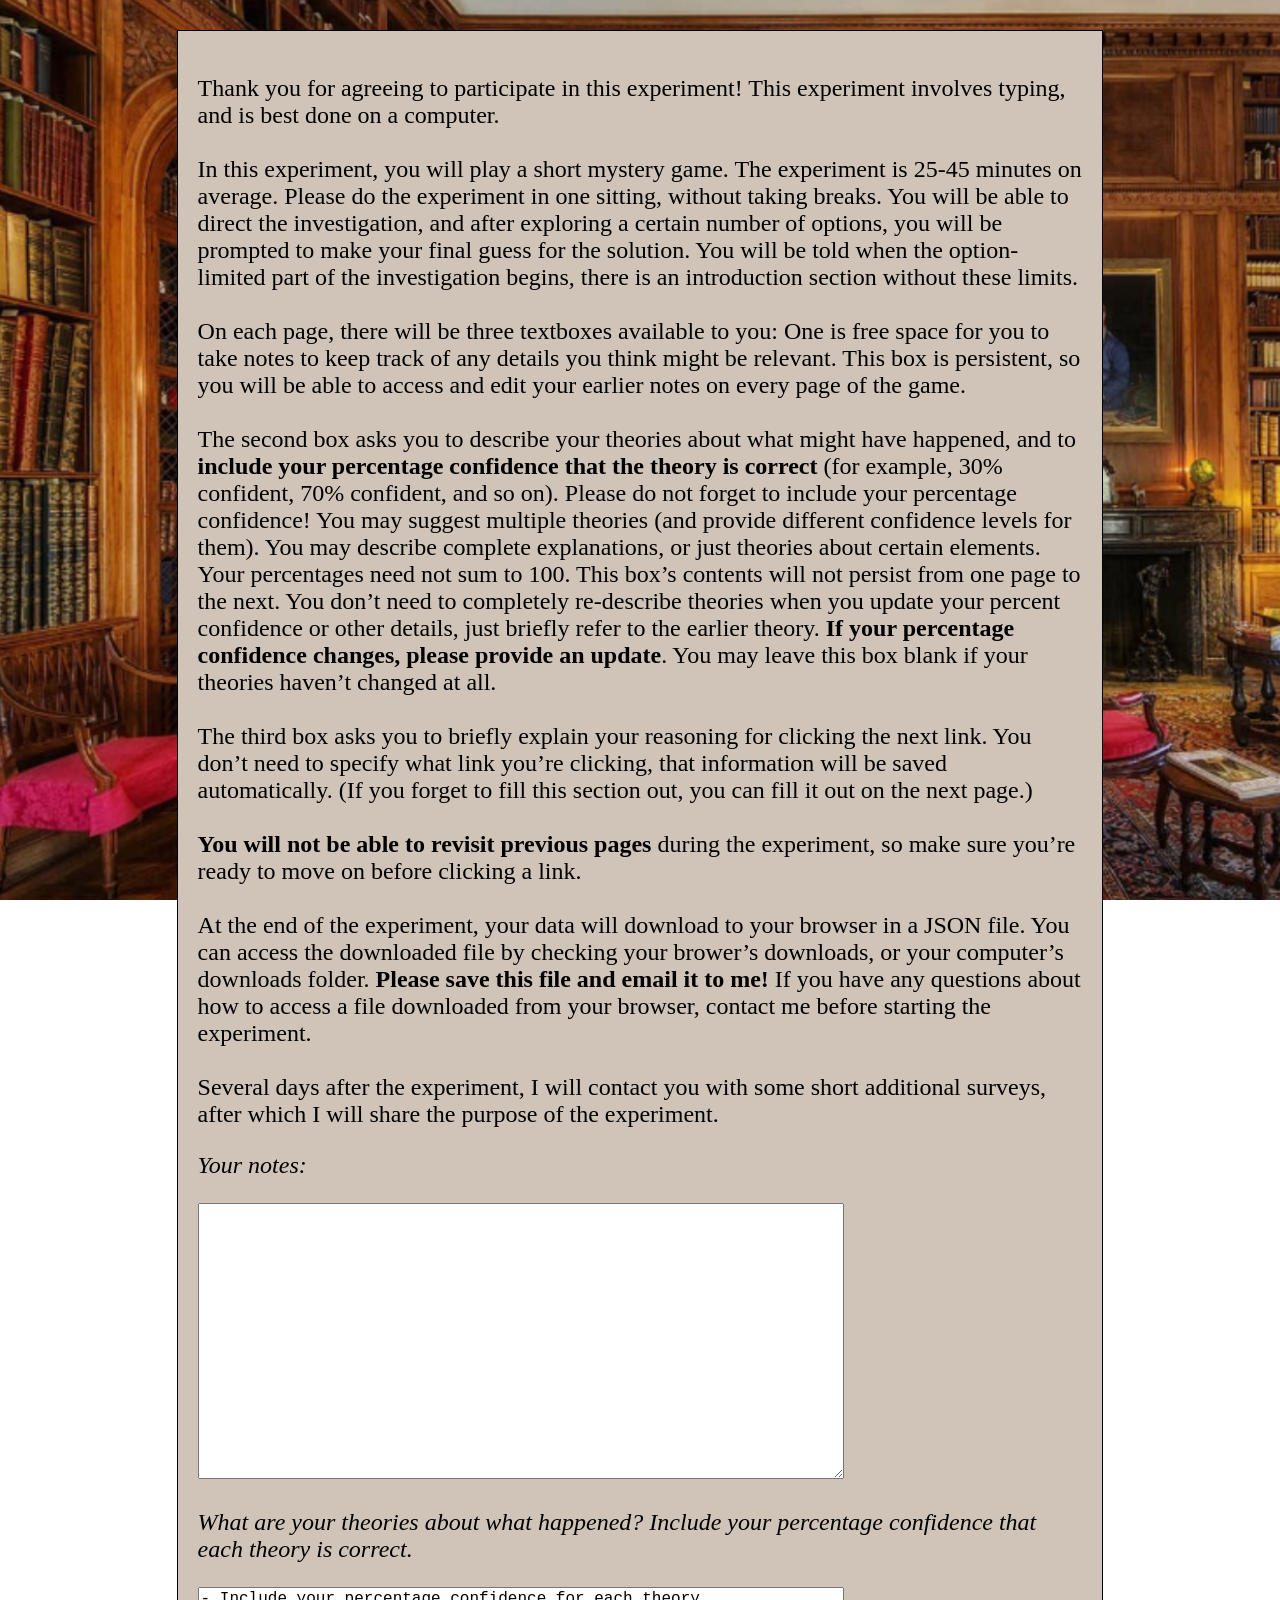
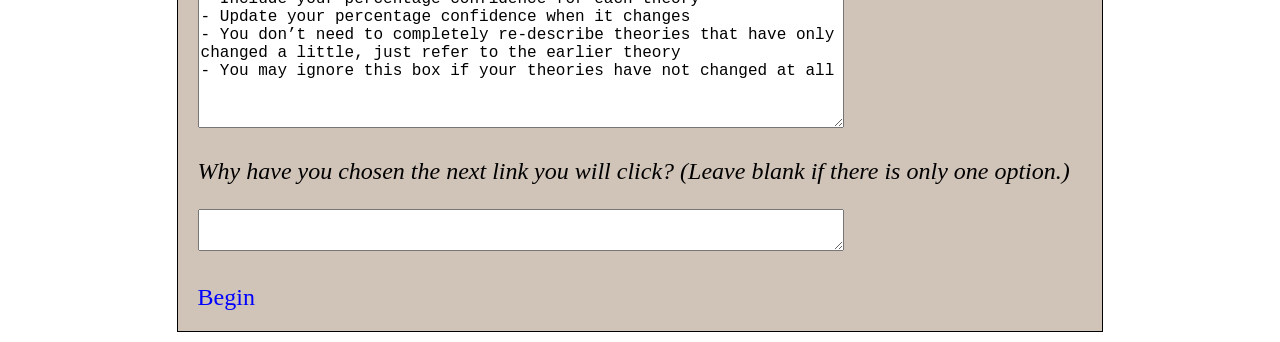
<file: Experiment/index.html>
<!DOCTYPE html>
<html lang="en">
    <head>
        <meta charset="UTF-8" />
        <title>Thesis Mystery Game</title>
        <link
            rel="stylesheet"
            href="./style.css"
            type="text/css"
        />
    </head>
    <body ID="page">
        <main ID="maincontent">
            <p>If you're reading this, the code isn't working</p>
        </main>
    </body>
    <script type="module" src="script.js"></script>
</html>
</file>
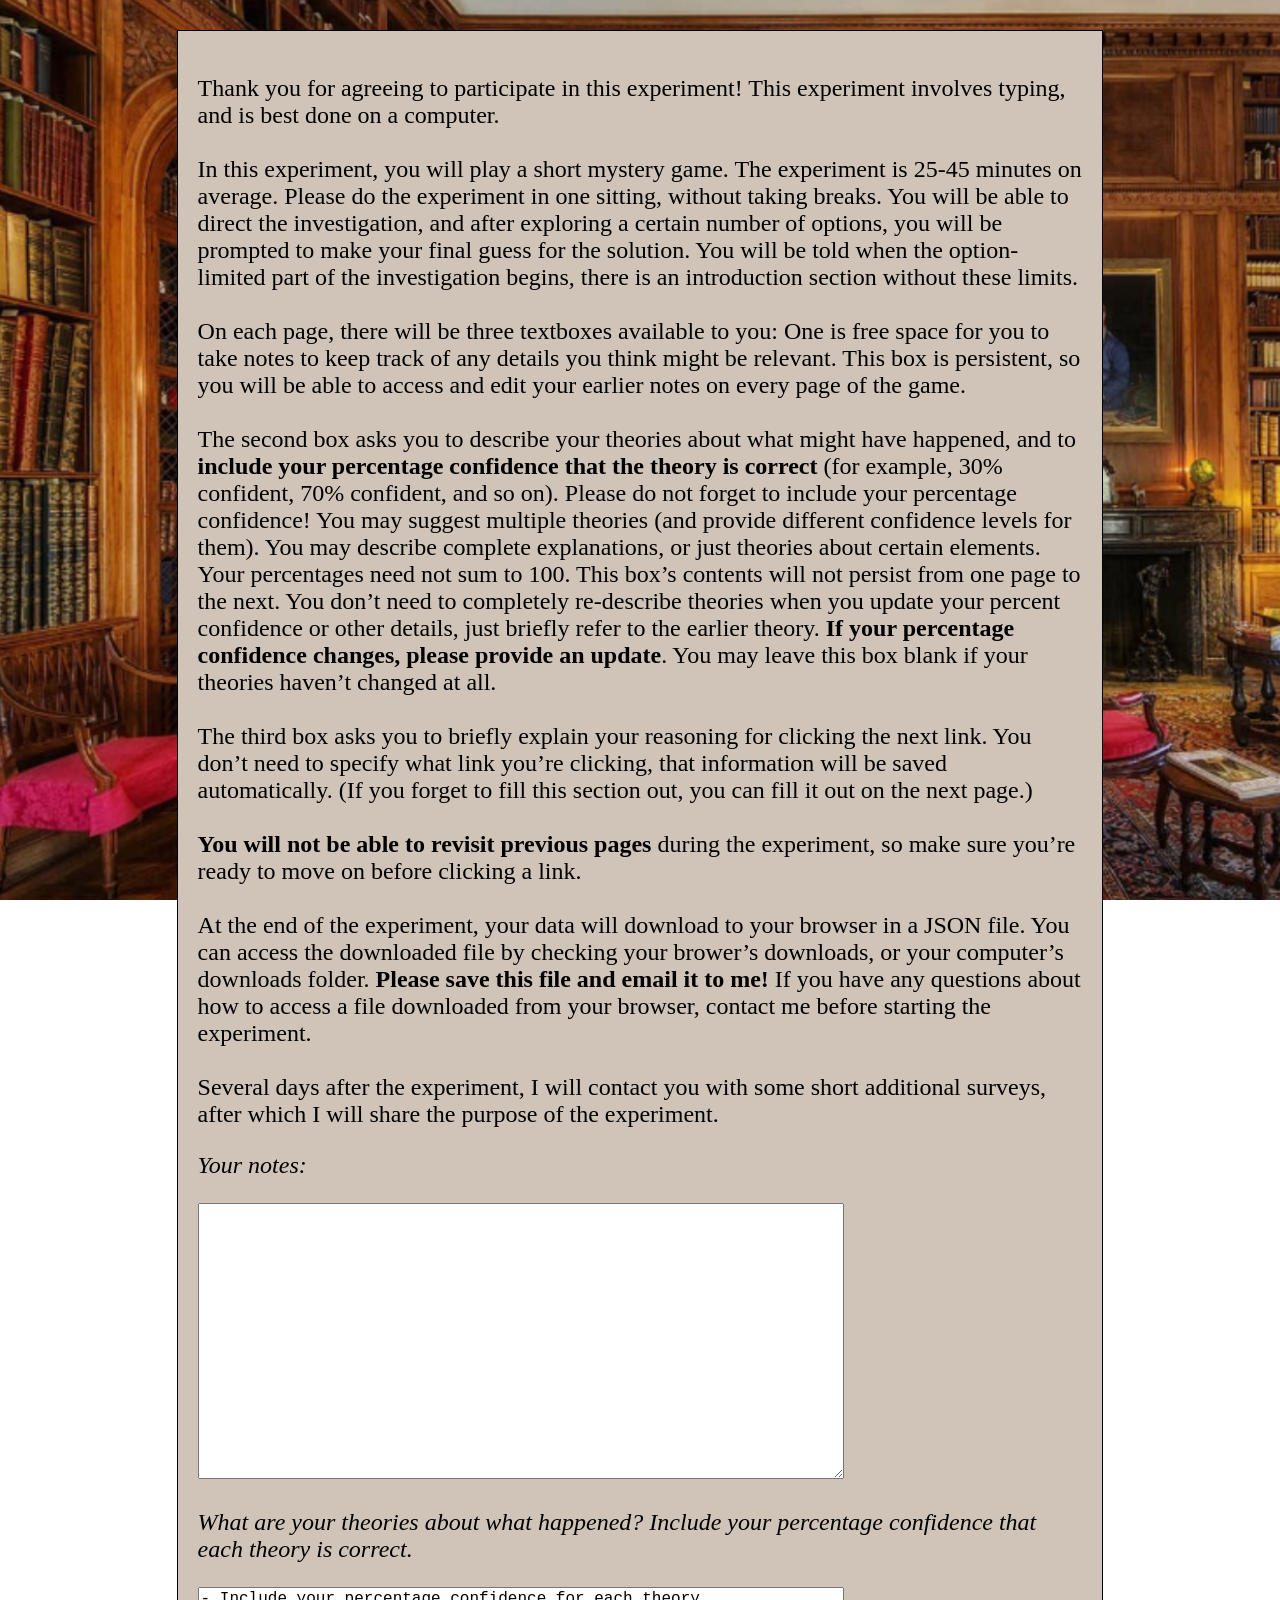
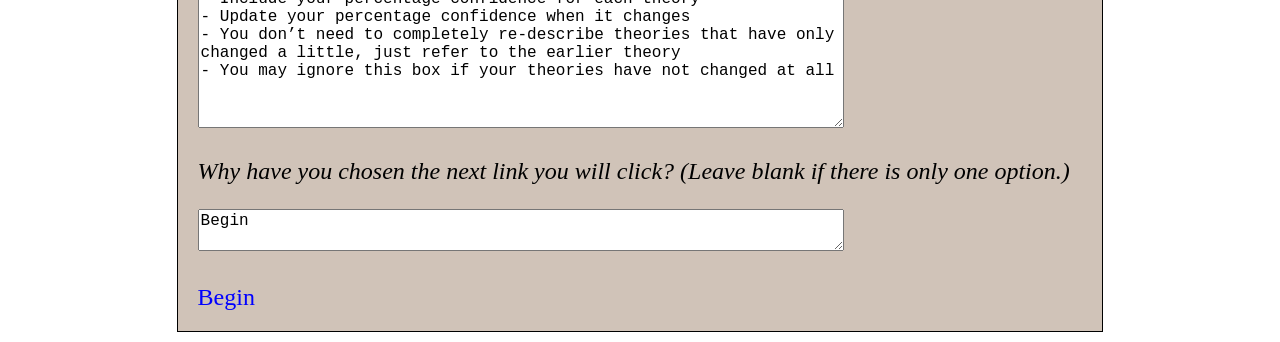
<file: quali_reader/index.html>
<!DOCTYPE html>
<html lang="en">
    <head>
        <meta charset="UTF-8" />
        <title>Thesis Mystery Game</title>
        <link
            rel="stylesheet"
            href="./style.css"
            type="text/css"
        />
    </head>
    <body ID="page">
        <main ID="maincontent">
            <p>If you're reading this, the code isn't working</p>
        </main>
    </body>
    <script type="module" src="quali_reader.js"></script>
</html>
</file>
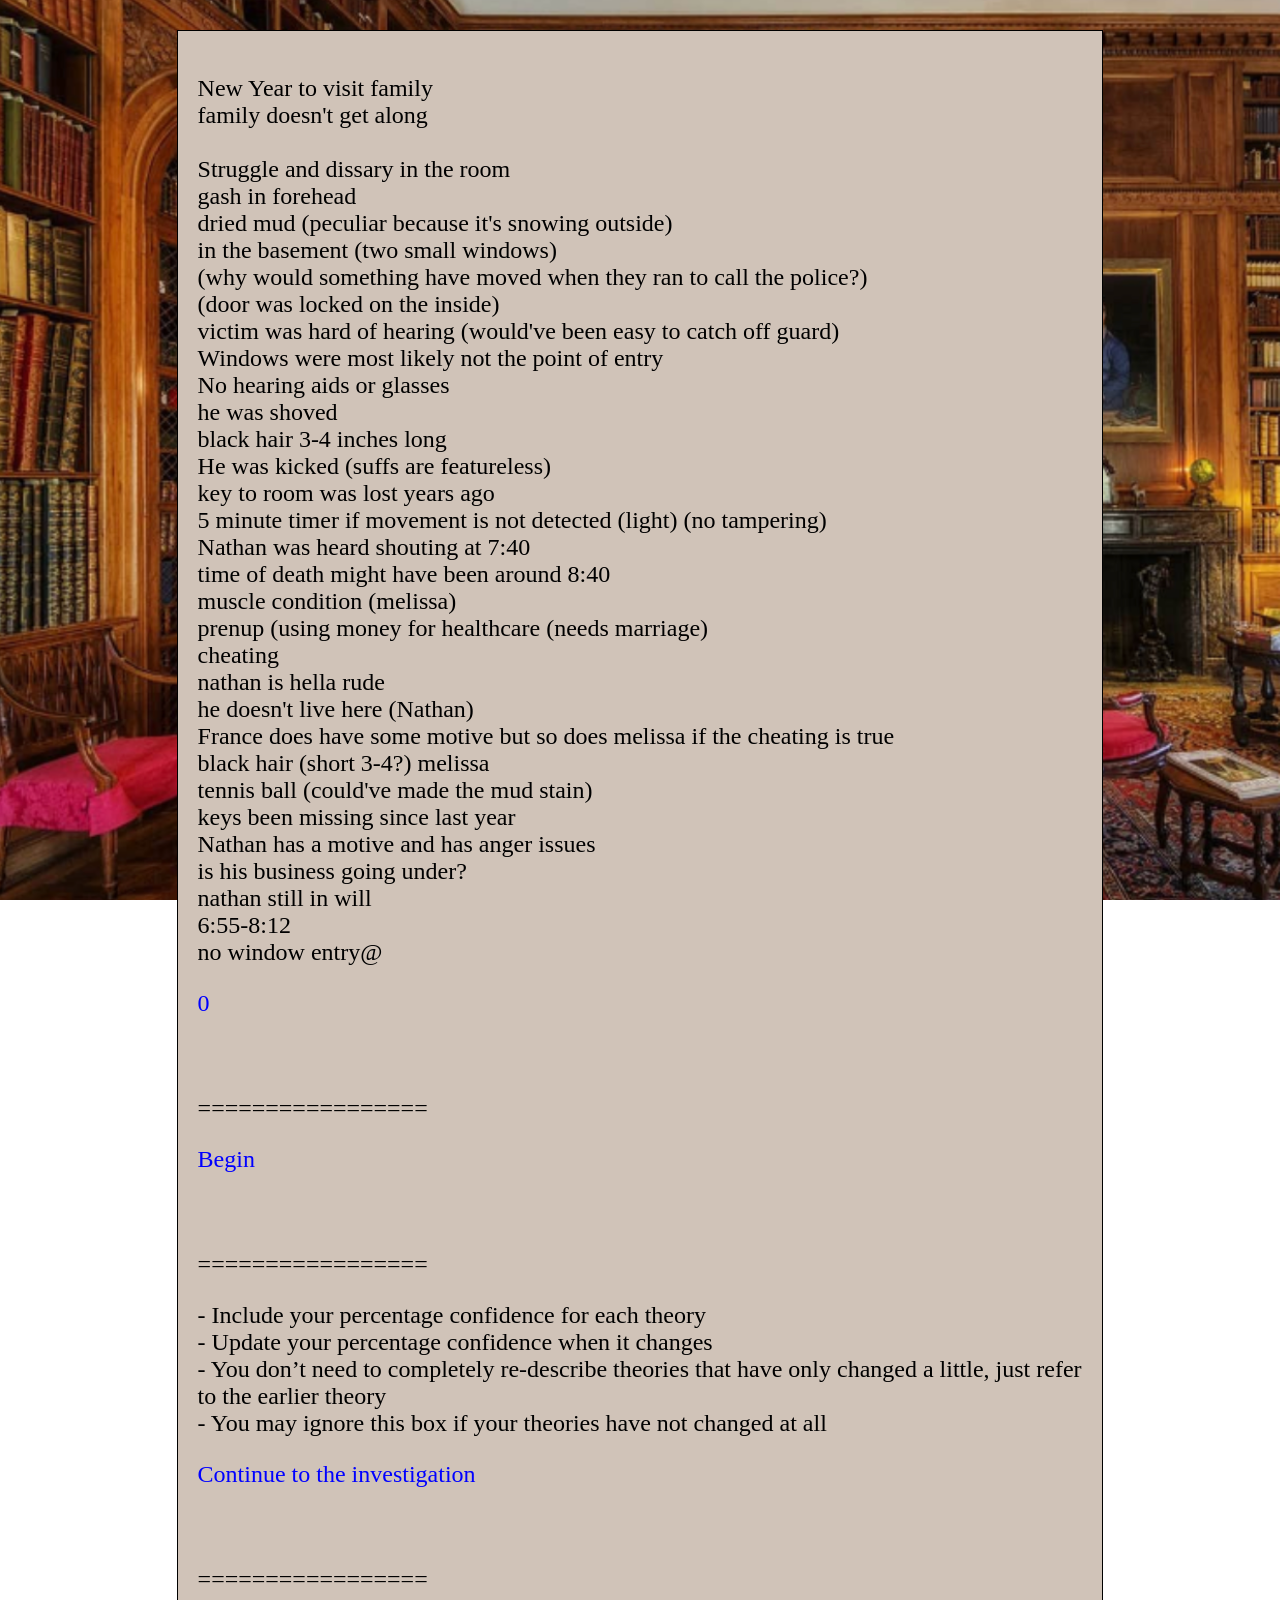
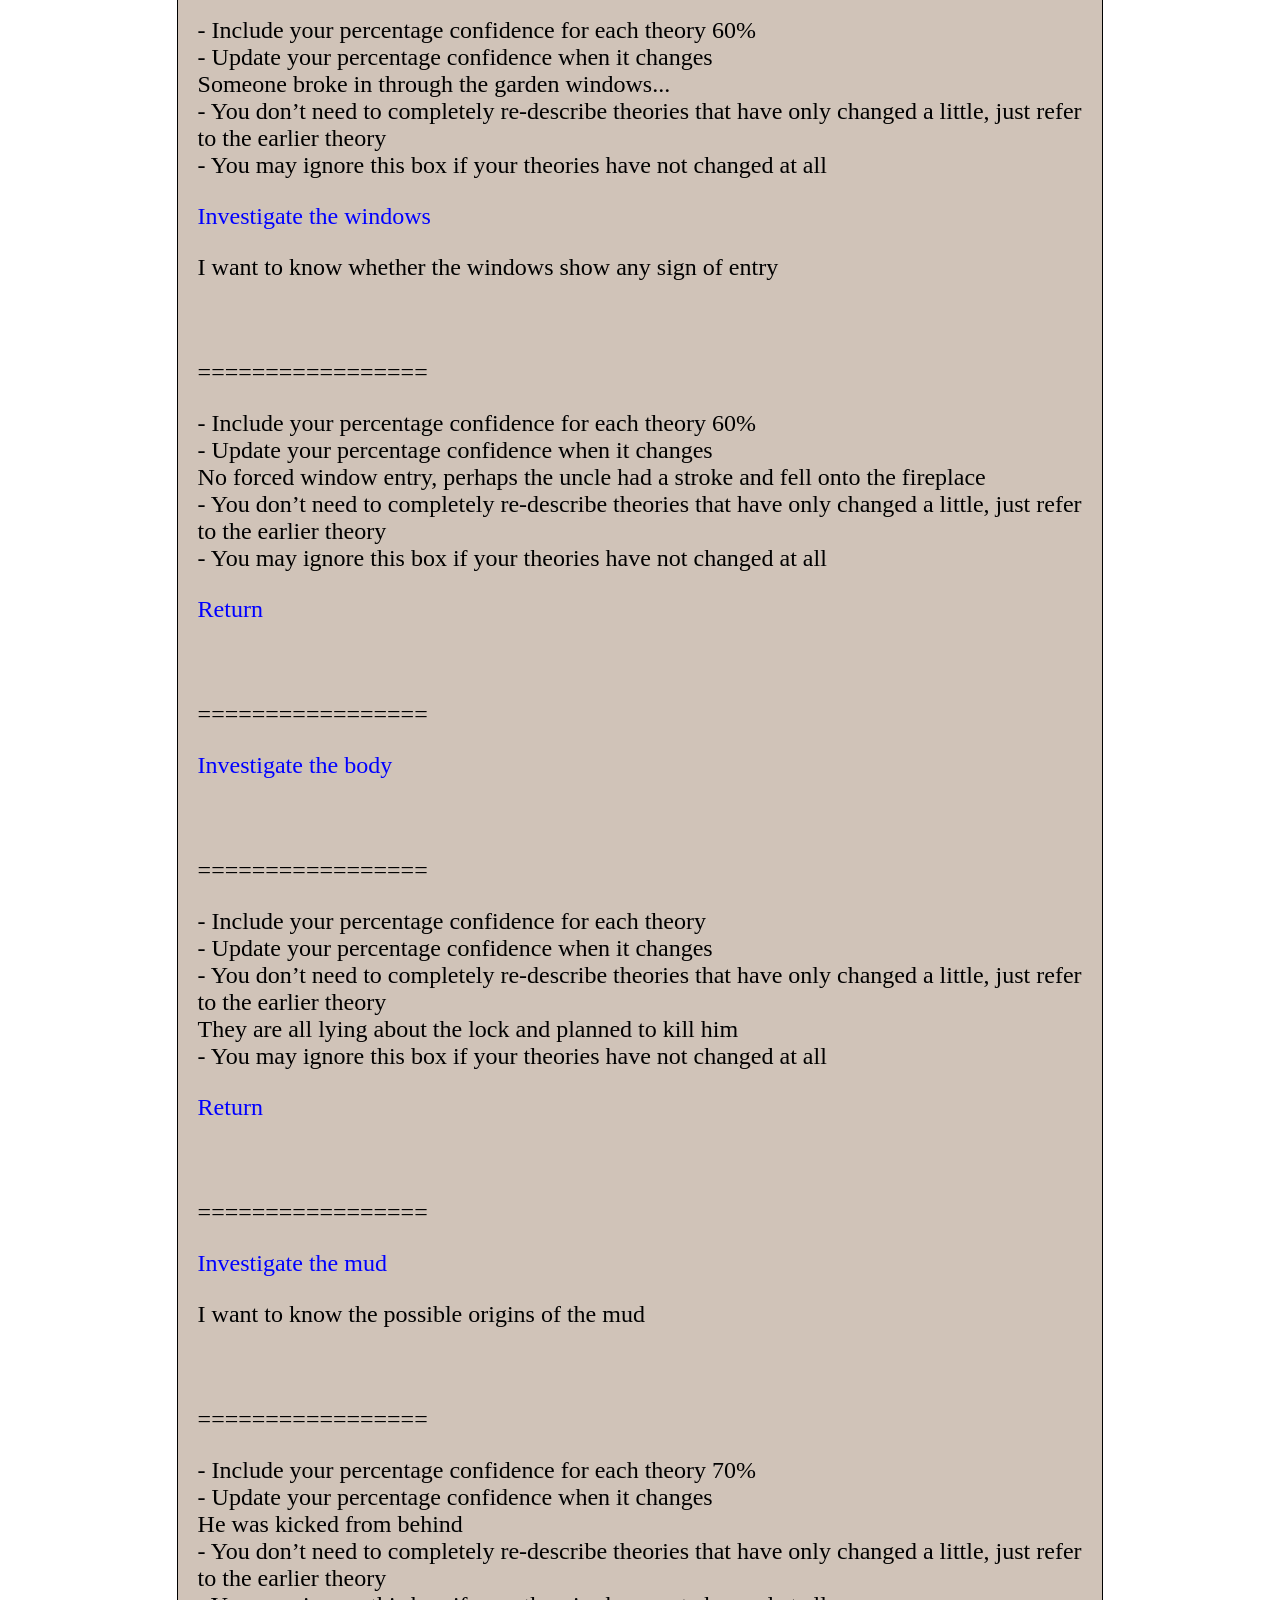
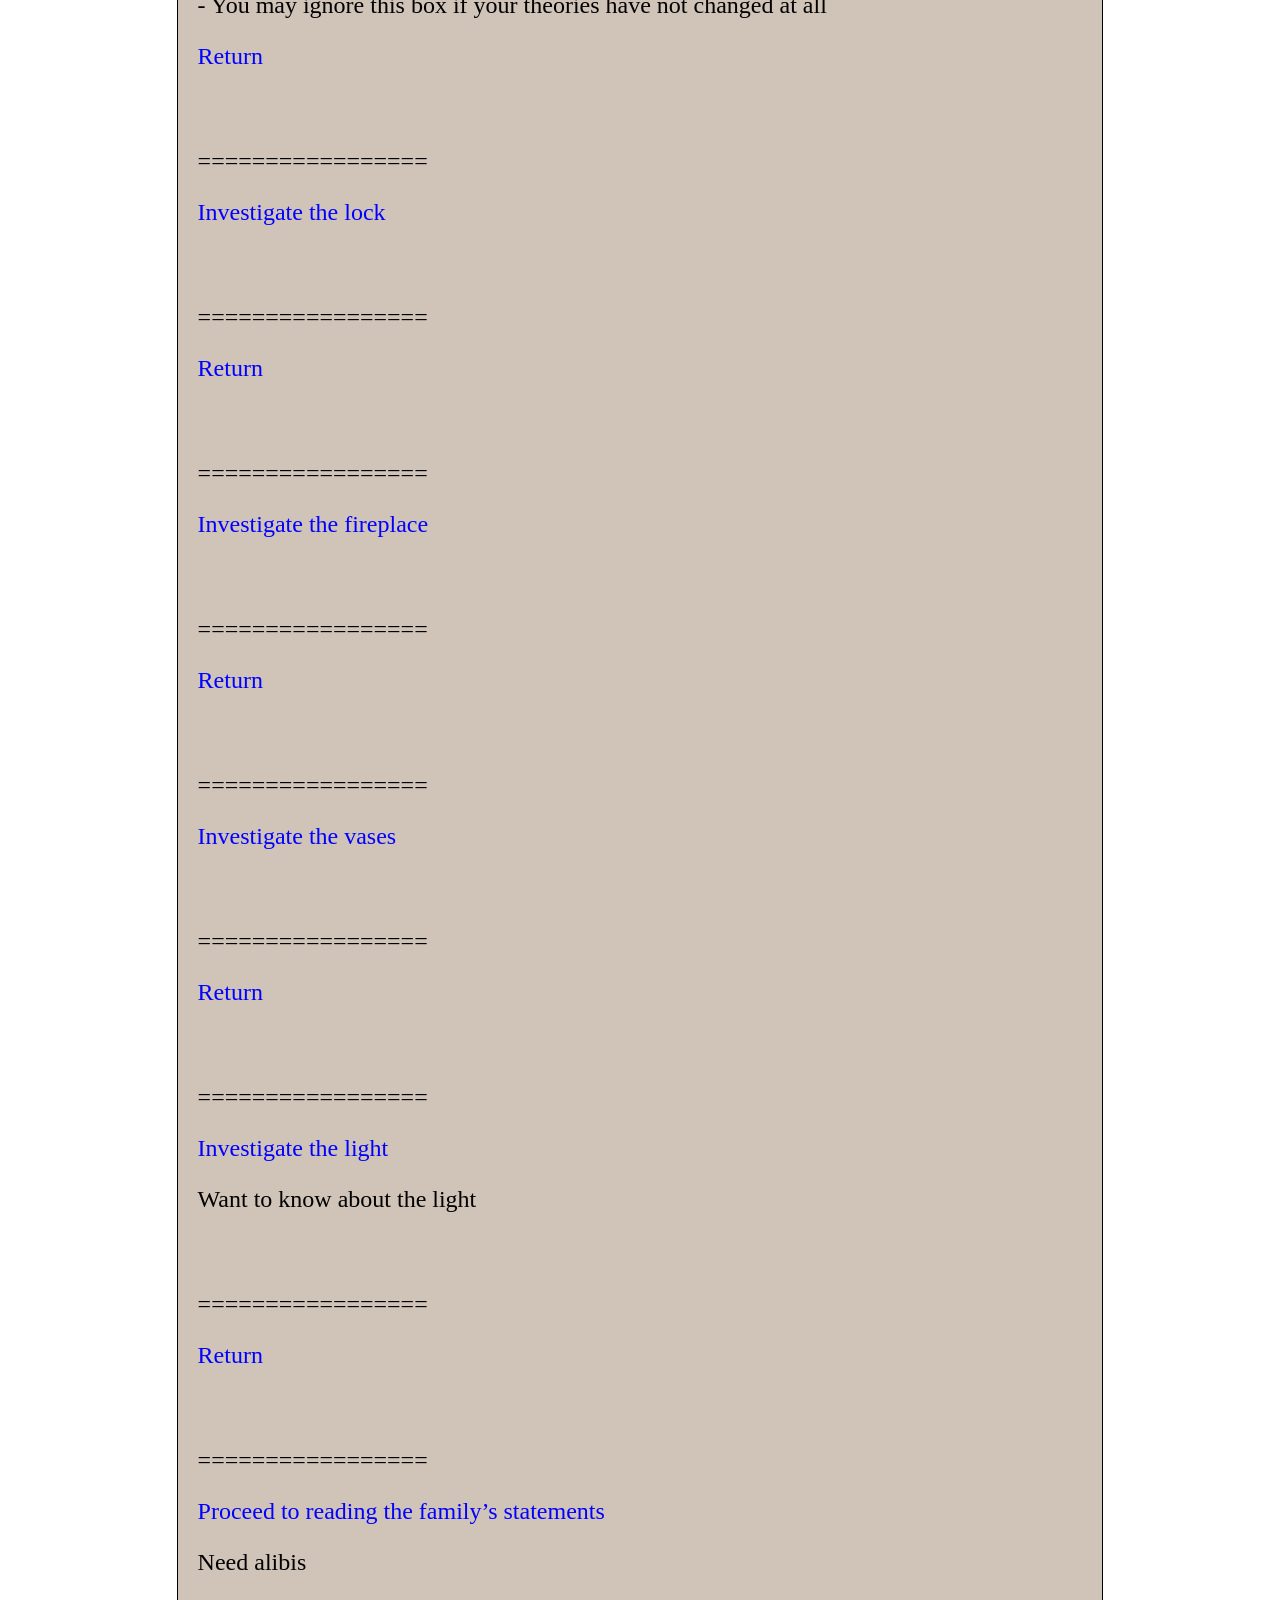
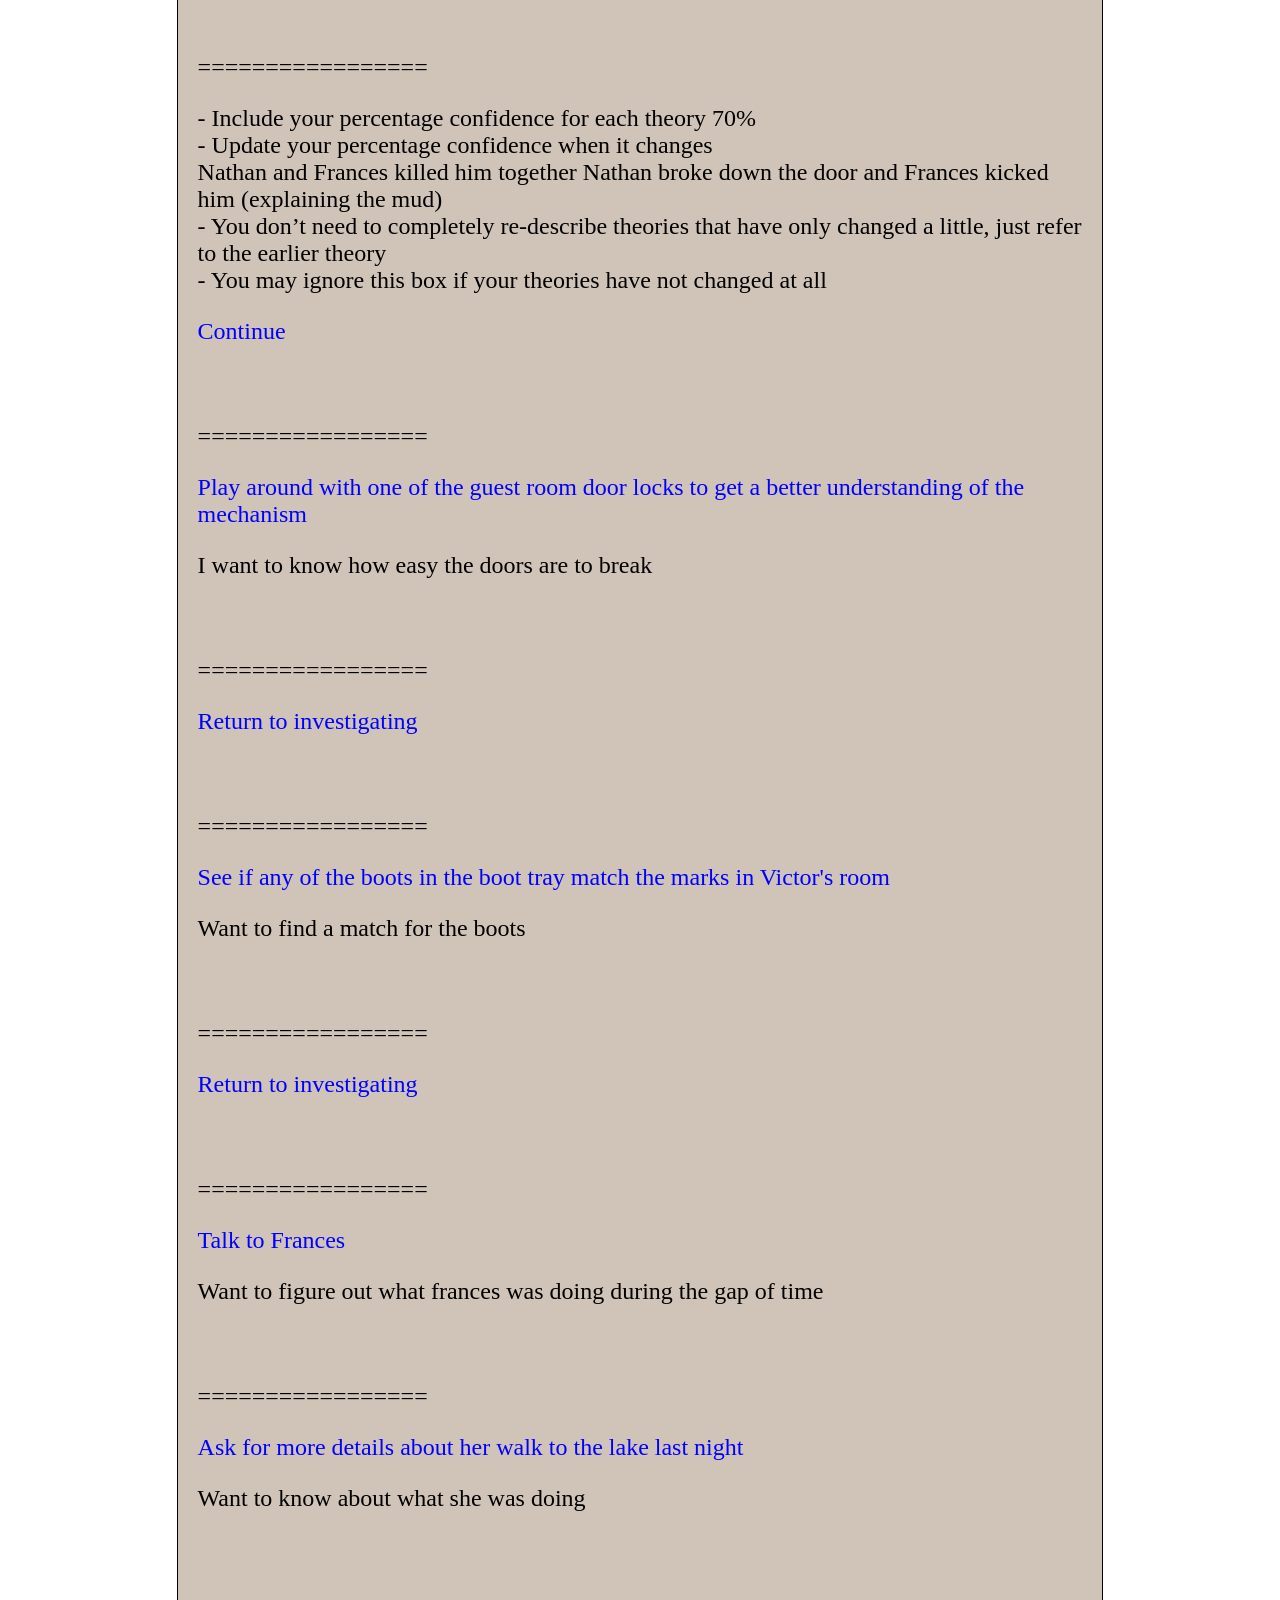
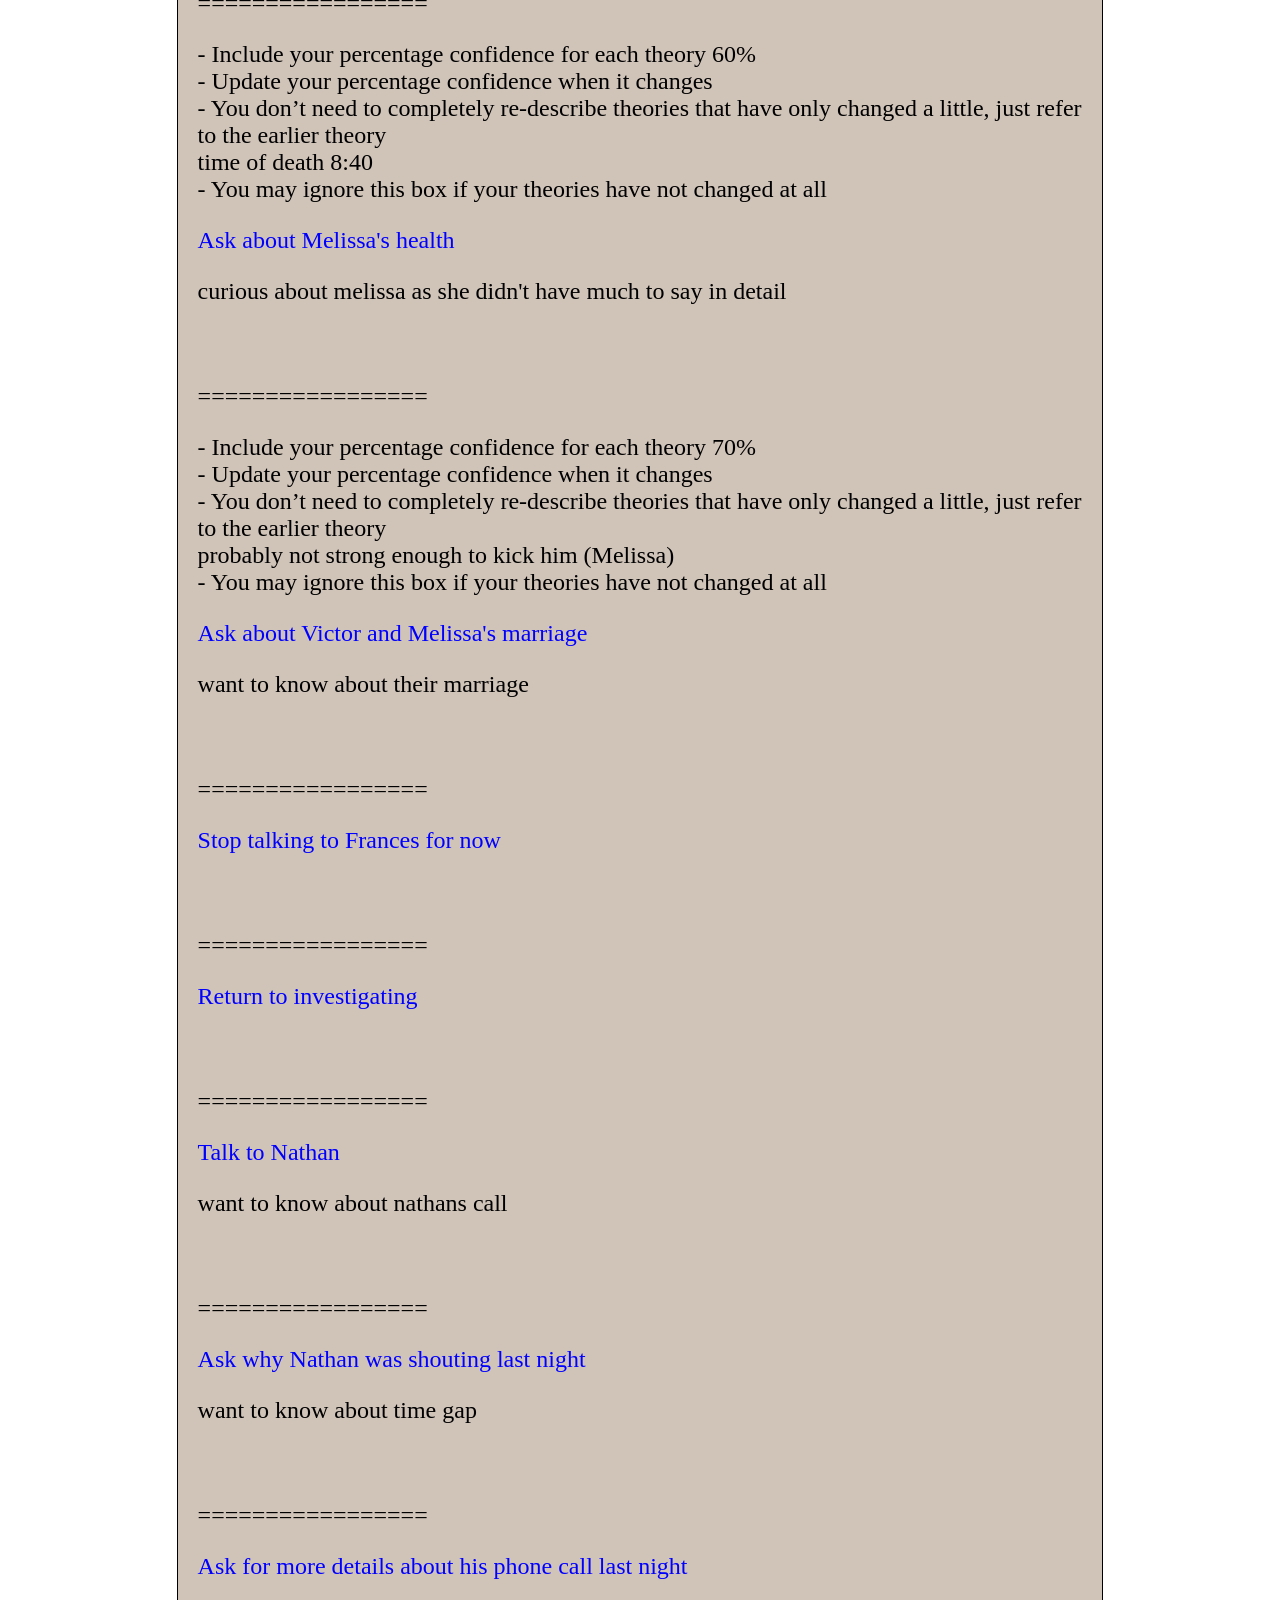
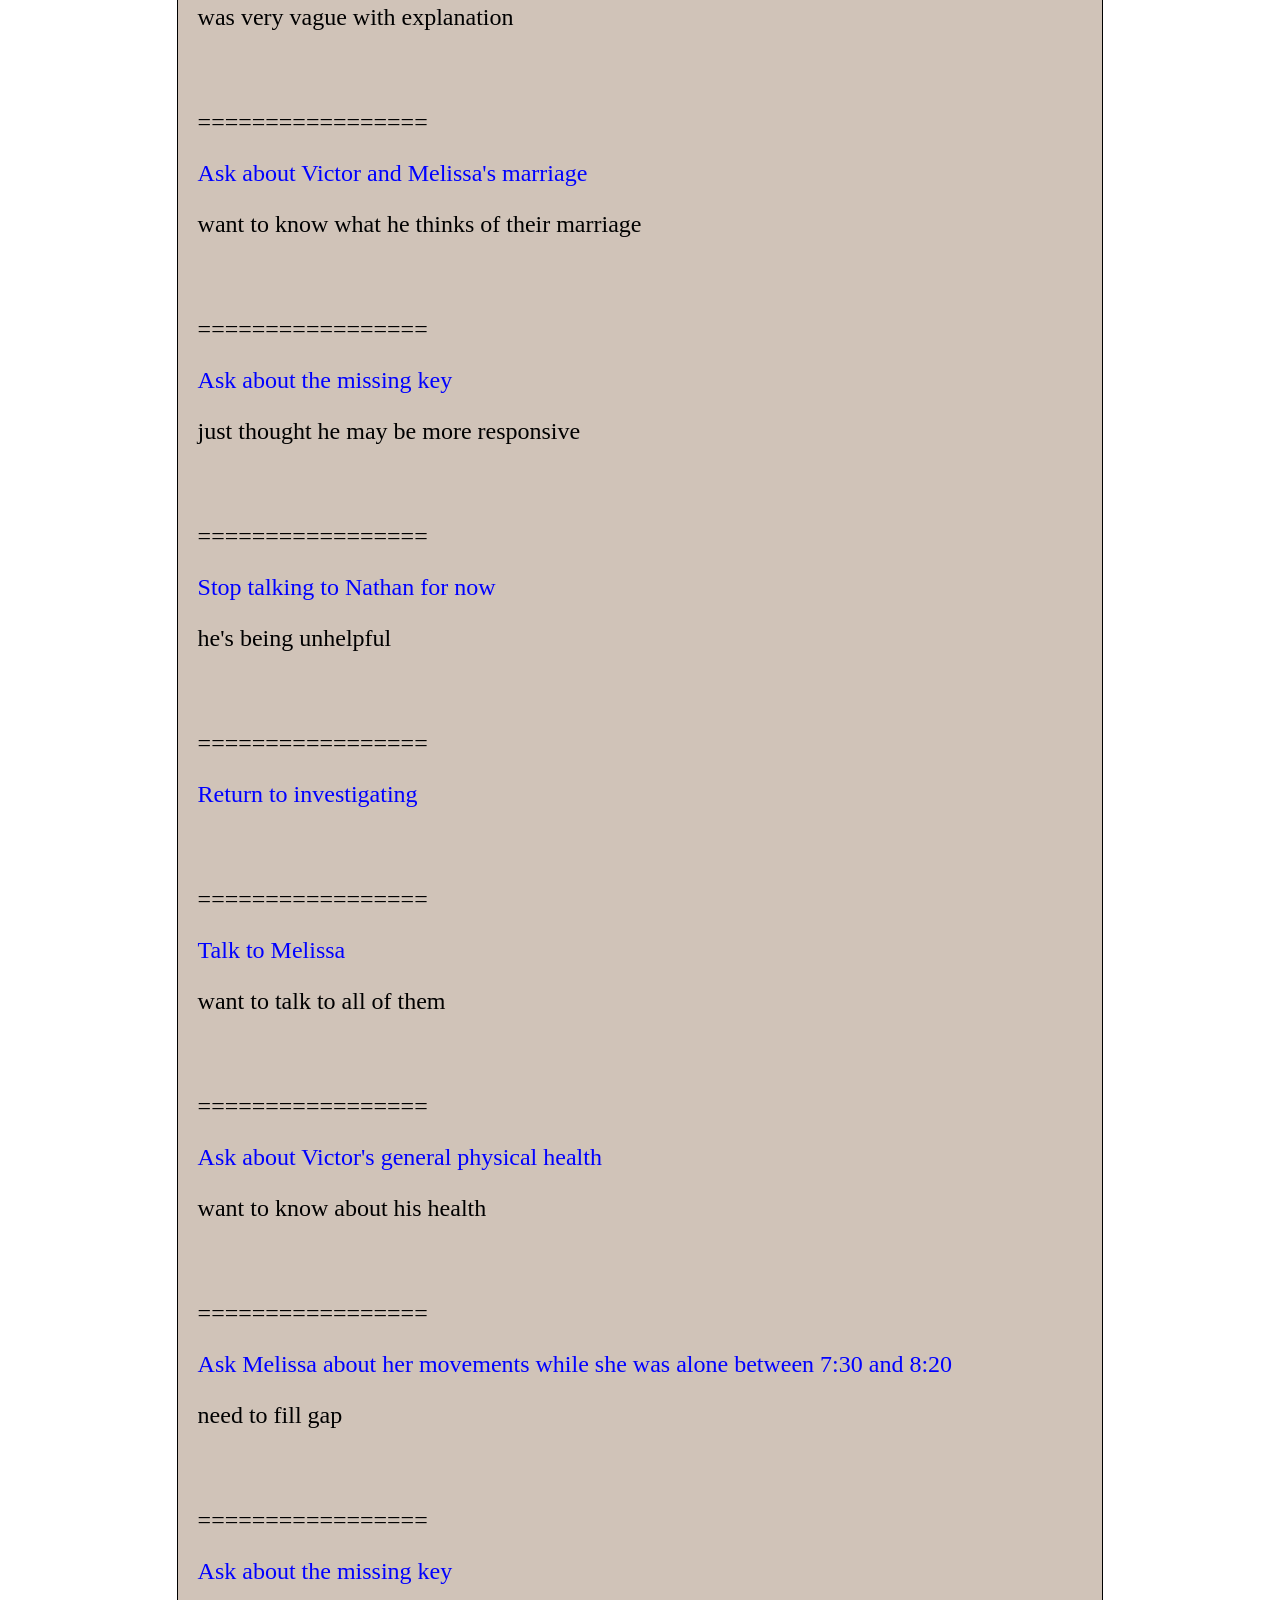
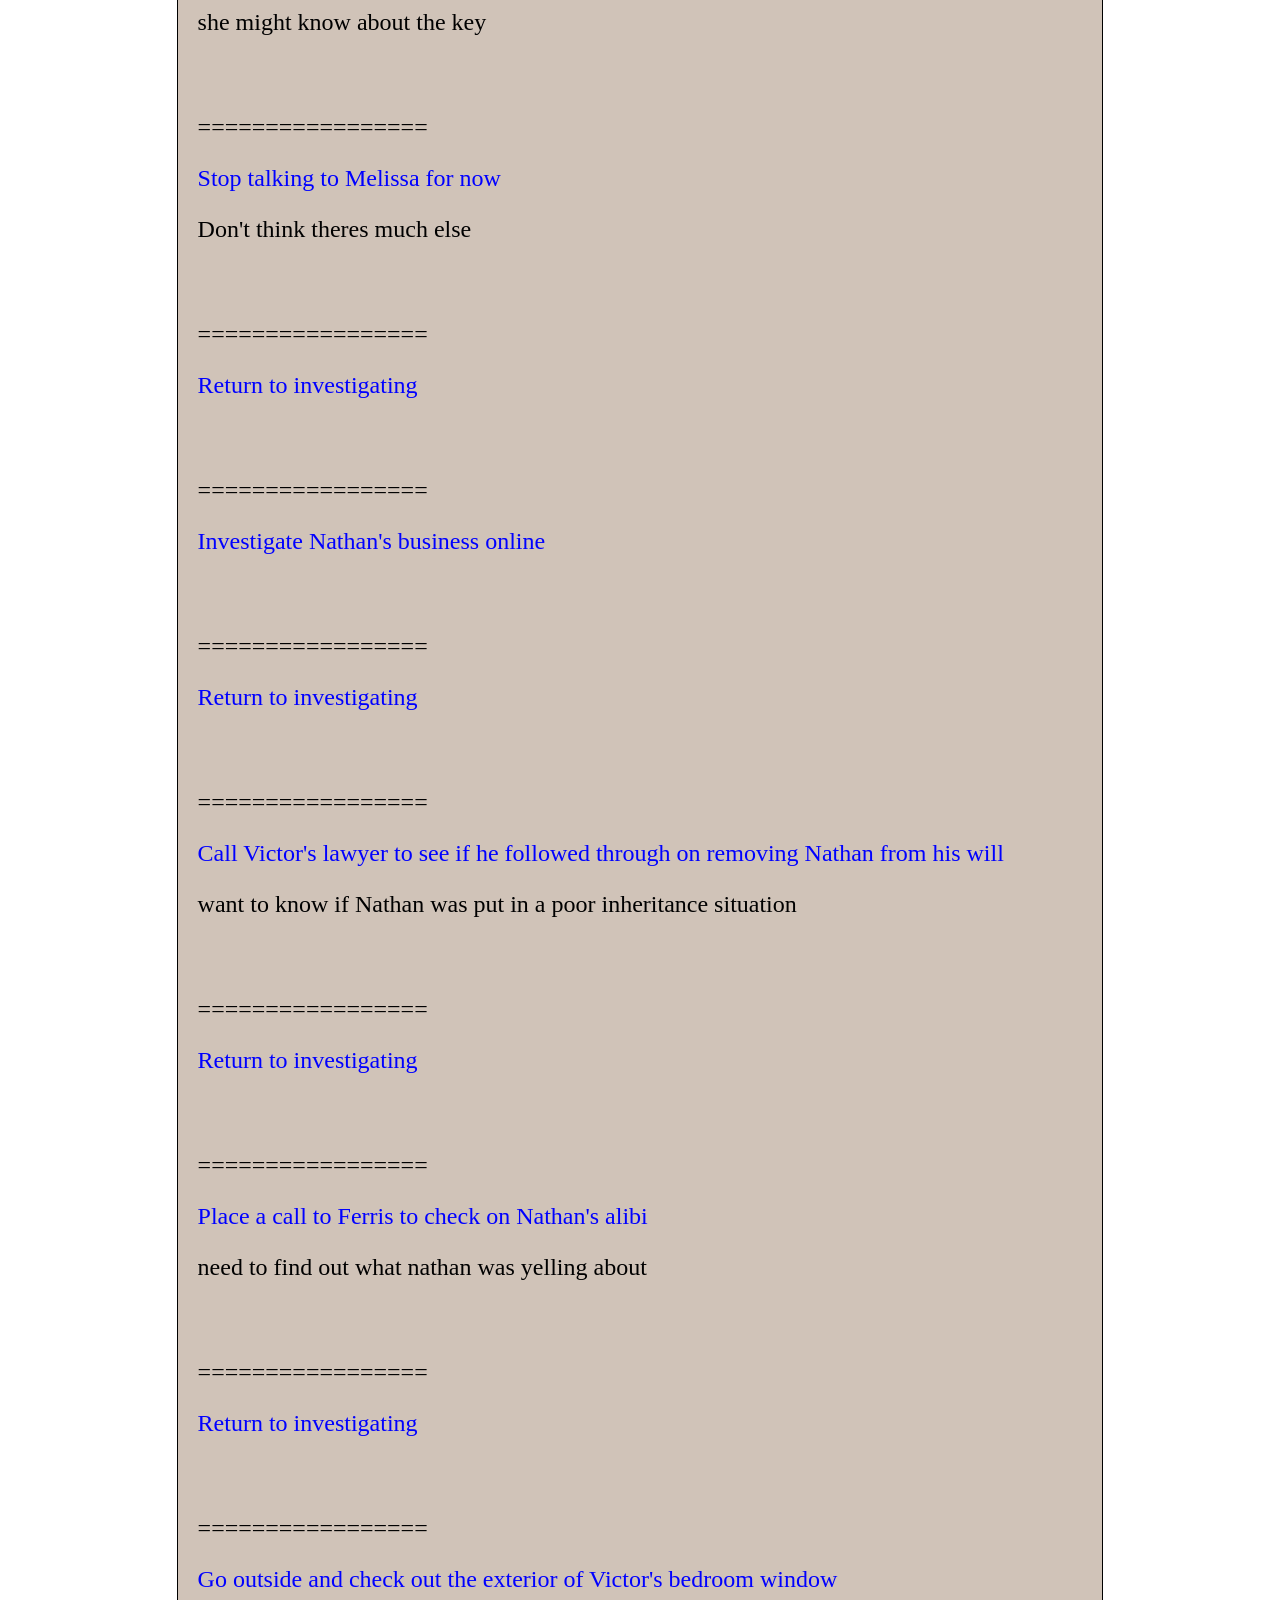
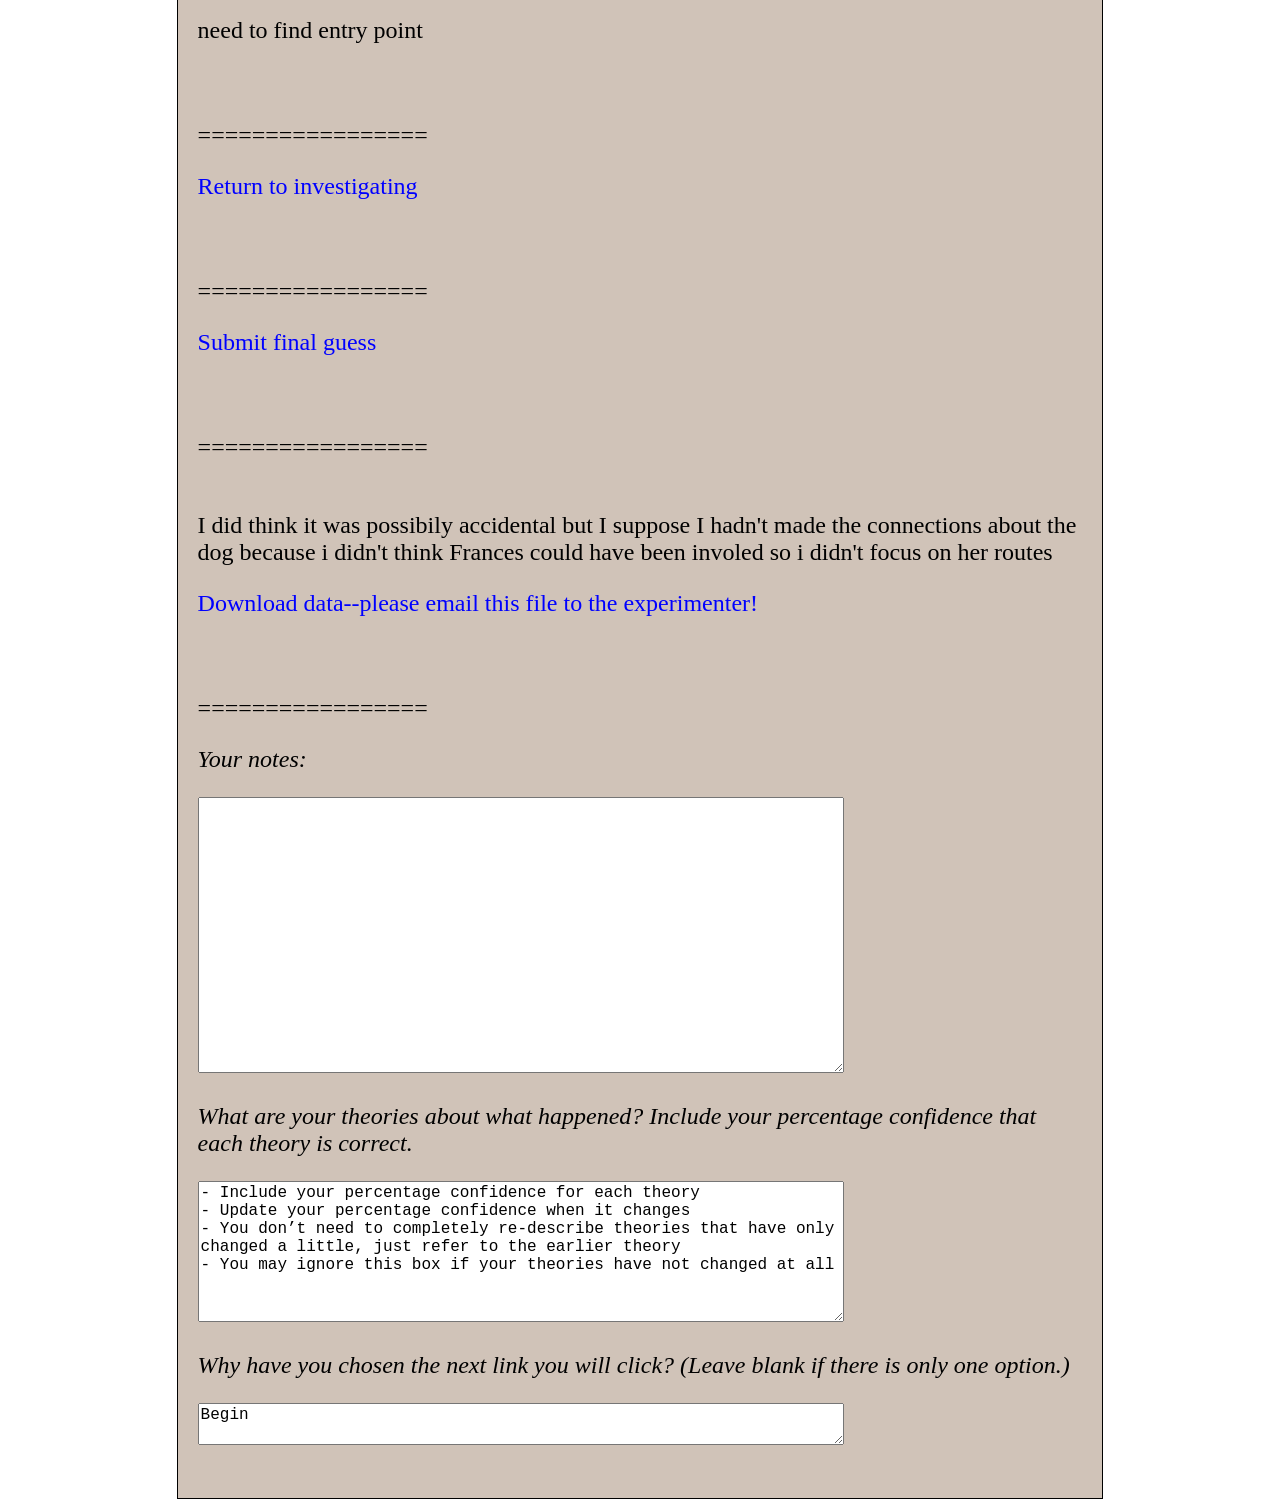
<file: quali_reader/fullnotes.html>
<!DOCTYPE html>
<html lang="en">
    <head>
        <meta charset="UTF-8" />
        <title>Thesis Mystery Game</title>
        <link
            rel="stylesheet"
            href="./style.css"
            type="text/css"
        />
    </head>
    <body ID="page">
        <main ID="maincontent">
            <p>If you're reading this, the code isn't working</p>
        </main>
    </body>
    <script type="module" src="fullnotes.js"></script>
</html>
</file>
<file: Experiment/style.css>
.textarea{
    margin: auto;
    border: 1px black solid;
    background-color: rgb(208, 195, 184);
    margin-top: 30px;
    padding: 20px;
    width: 70%;
    font-size: x-large;
}

body{
    background-image: url("./library.png");
    background-attachment: fixed;
}

.content {
    padding: 16px;
}

.subject_record{
    height: 200px;
    width: 600px;
    text-align: top;
}
</file>
<file: quali_reader/style.css>
.textarea{
    margin: auto;
    border: 1px black solid;
    background-color: rgb(208, 195, 184);
    margin-top: 30px;
    padding: 20px;
    width: 70%;
    font-size: x-large;
}

body{
    background-image: url("./library.png");
    background-attachment: fixed;
}

.content {
    padding: 16px;
}

.subject_record{
    height: 200px;
    width: 600px;
    text-align: top;
}
</file>
